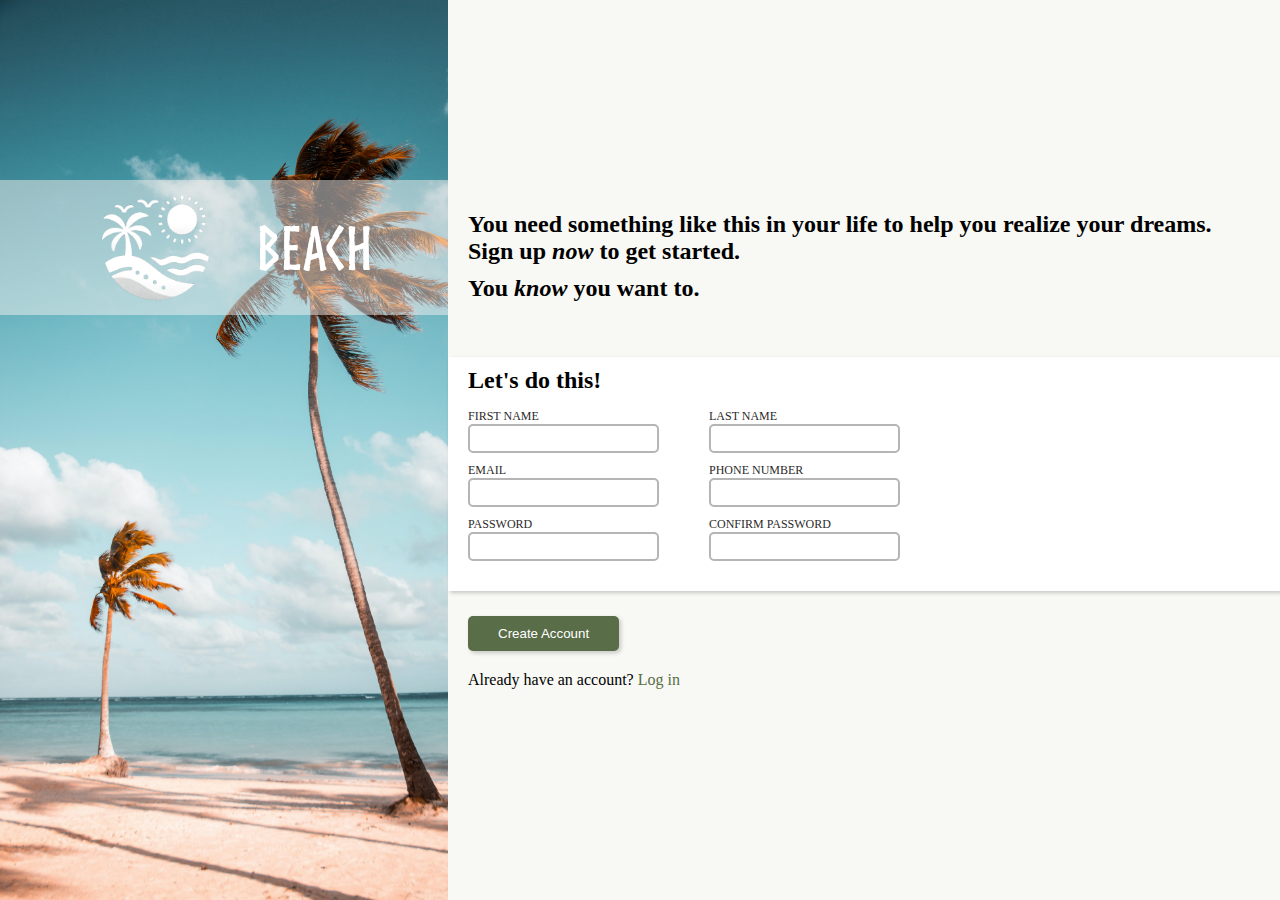
<file: index.html>
<!DOCTYPE html>
<html lang="en">
<head>
    <meta charset="UTF-8">
    <meta name="viewport" content="width=device-width, initial-scale=1.0">
    <title>Sign-up Form</title>
    <link rel="stylesheet" href="signup_form.css">
    <link href="./Norse-Bold.otf" rel="stylesheet">
</head>
<body>
    <section class="left-side">
        <div class="logo-container"> 
            <img src="./beachLogo.png" alt="">
            <h1>BEACH</h1>
        </div>
    </section>
    <section class="right-side">
        <header>
            <h2>You need something like this in your life to help you realize your dreams. Sign up <em>now</em> to get started.</h2>
            <h2>You <em>know</em> you want to.</h2>
        </header>
        <form action="/somePath" method="post" id="form">
            <h2>Let's do this!</h2>
            <ul>
                <div class="left-form">
                    <li>
                        <label for="firstname">FIRST NAME</label>
                        <input type="text" id="firstname" name="user_first_name" required >
                    </li>
                    <li>
                        <label for="email">EMAIL</label>
                        <input type="email" id="email" name="user_email" required>
                    </li>
                    <li>
                        <label for="pw">PASSWORD</label>
                        <input type="password" id="pw" name="user_password" required>
                    </li>
                </div>
                <div class="right-form">
                    <li>
                        <label for="lastname">LAST NAME</label>
                        <input type="text" id="lastname" name="user_last_name" required>
                    </li>
                    <li>
                        <label for="pn">PHONE NUMBER</label>
                        <input type="number" id="pn" name="user_phone_number" required>
                    </li>
                    <li>
                        <label for="cpw">CONFIRM PASSWORD</label>
                        <input type="password" id="cpw" name="confirm_user_password">
                    </li>
                </div>
            </ul>
        </form>
        <div class="have-account">
            <button type="submit" form="form">Create Account</button>
            <p>Already have an account? <span class="login">Log in</span></p>
        </div>
    </section>
</body>
</html>
</file>
<file: signup_form.css>
@font-face {
    font-family: 'Nordic';
    src: url('./Norse-Bold.otf') format('opentype');
}



* {
    margin: 0;
    padding: 0;
}
body {
    display: flex;
    width:100vw;
}

.left-side {
    flex-basis: 35%;

}
img{
    width: 200px;
    height: 200px;
}

.right-side {
    flex-basis: 65%;

}

.left-side {
    background-image: url('benjamin-voros-AD6rn3vqG7o-unsplash.jpg');
    background-size: cover; /* Adjust as needed */
}
.right-side{
    background-color: white;
    height: 100vh;
    display: flex;
    flex-direction: column;
    justify-content: center;
    gap:5px;
    background-color: rgb(248, 248, 244);
}
header, form, .have-account{
    padding: 20px;
}
header{
    /* padding-top: 100px; */
    margin-bottom: 20px;
}
form{
    padding-top: 10px;
    background-color: white;
    box-shadow: 2px 2px 4px rgba(0, 0, 0, 0.2);
}

ul{
    list-style: none;
    display: flex;
    gap: 50px;
}
header>h2{
    padding-bottom: 10px;
}
form>h2{
    padding-bottom: 15px;;
}
li{
    display: flex;
    flex-direction: column;
    margin-bottom: 10px;
}
li>label{
    font-size: 12px;
    color: rgb(43, 42, 42);
}
input{
    padding: 5px;
    border-radius: 5px;
    border: 2px solid rgb(182, 181, 181);
}
input:focus{
    border: solid 2px;
    border-color: rgb(4, 173, 173);
    outline: none;
}
button{
    padding: 10px 30px;
    border: None;
    border-radius: 5px;
    font: 15px;
    color: white;
    background-color: #596D48;
    margin-bottom: 20px;
    box-shadow: 2px 2px 4px rgba(0, 0, 0, 0.2);
}
.login{
    color: #596D48;
}

.logo-container{
    display: flex;
    position: relative;
    top: 20%;
    width: 100%;
    height: 15%;
    background-color: rgba(243, 242, 240, 0.5);
    justify-content: center;
    align-items: center;
    color:white;
    gap: 0px;
}
.logo-container>h1{
    font-size: 60px;
    padding-right: 20px;
    font-family: 'Nordic', sans-serif;
}
</file>
